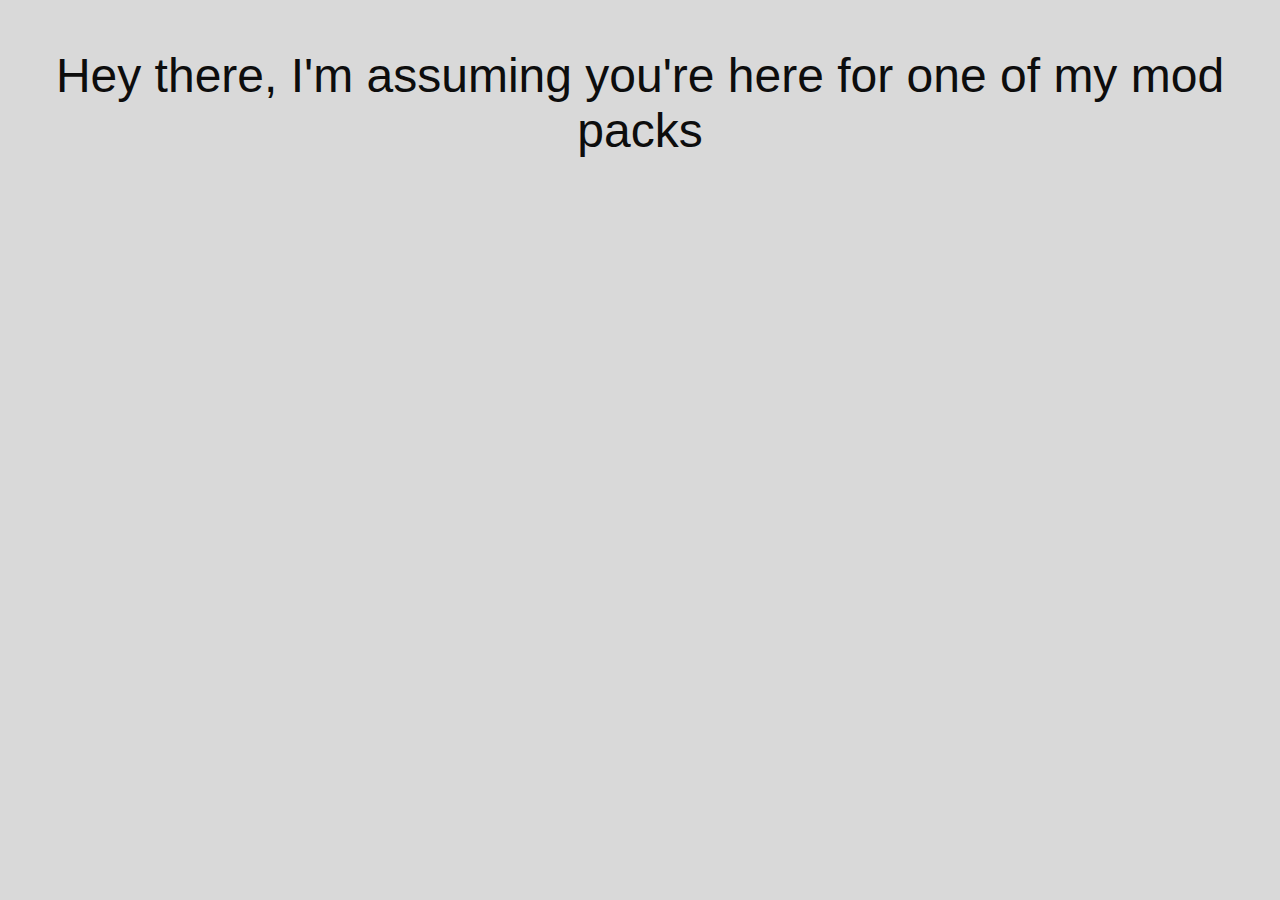
<file: index.html>
<!DOCTYPE html>
<html lang="en">
<head>
    <title>TheOtherAnxxity</title>
    <link rel="stylesheet" href="index.css">
</head>
<body>
    <p>Hey there, I'm assuming you're here for one of my mod packs</p>
</body>
</html>
</file>
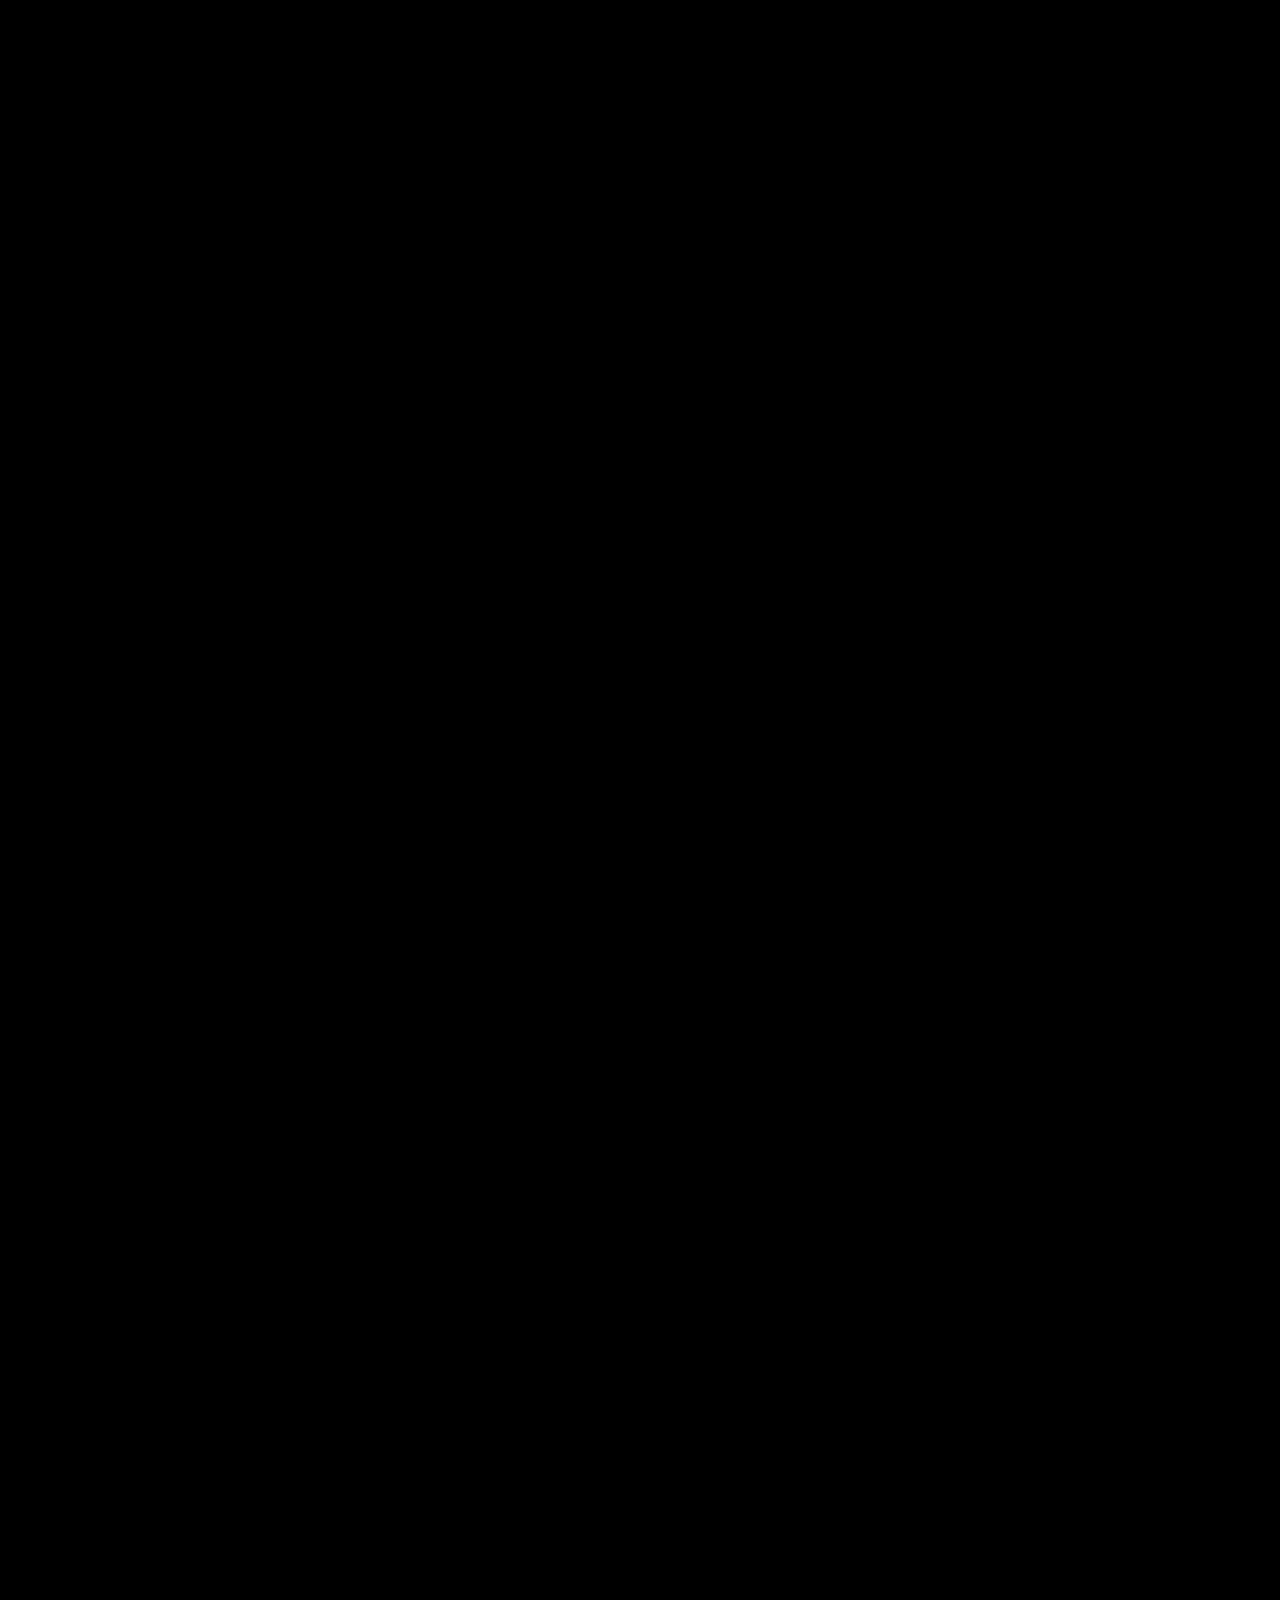
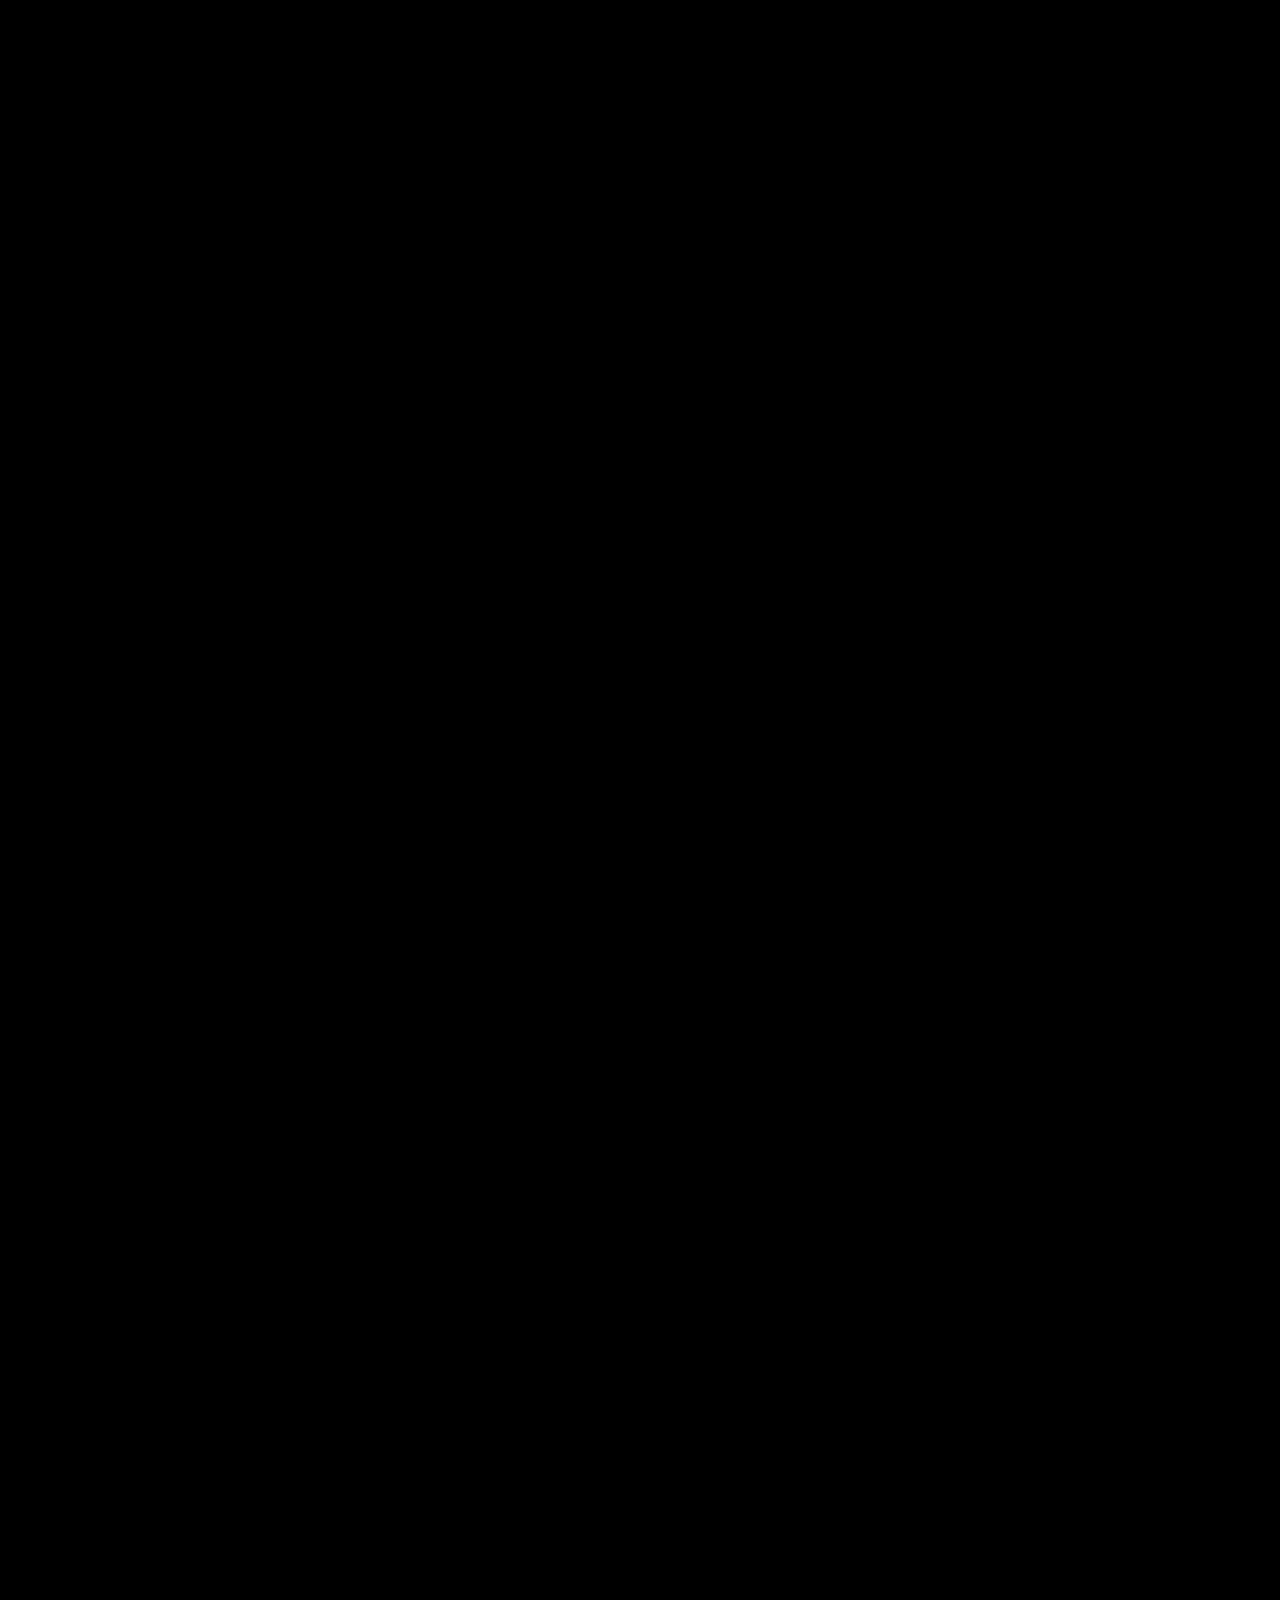
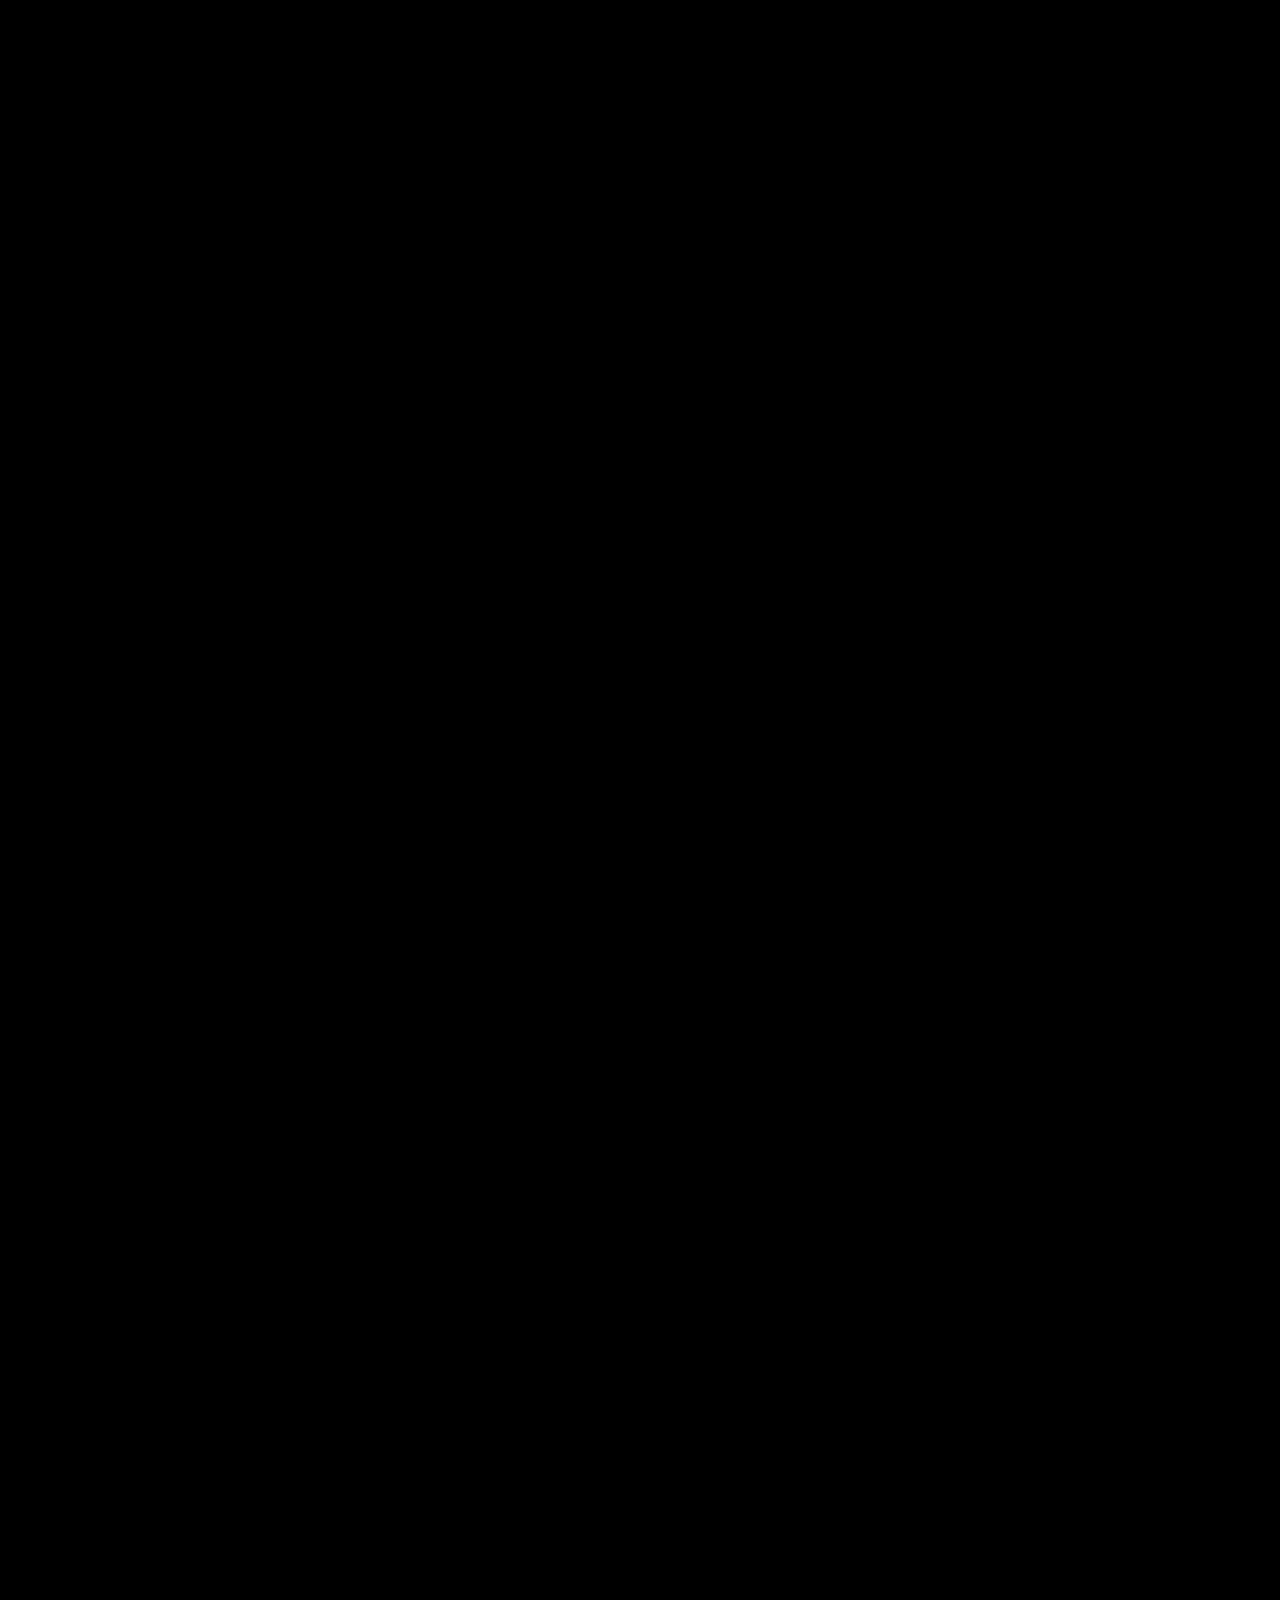
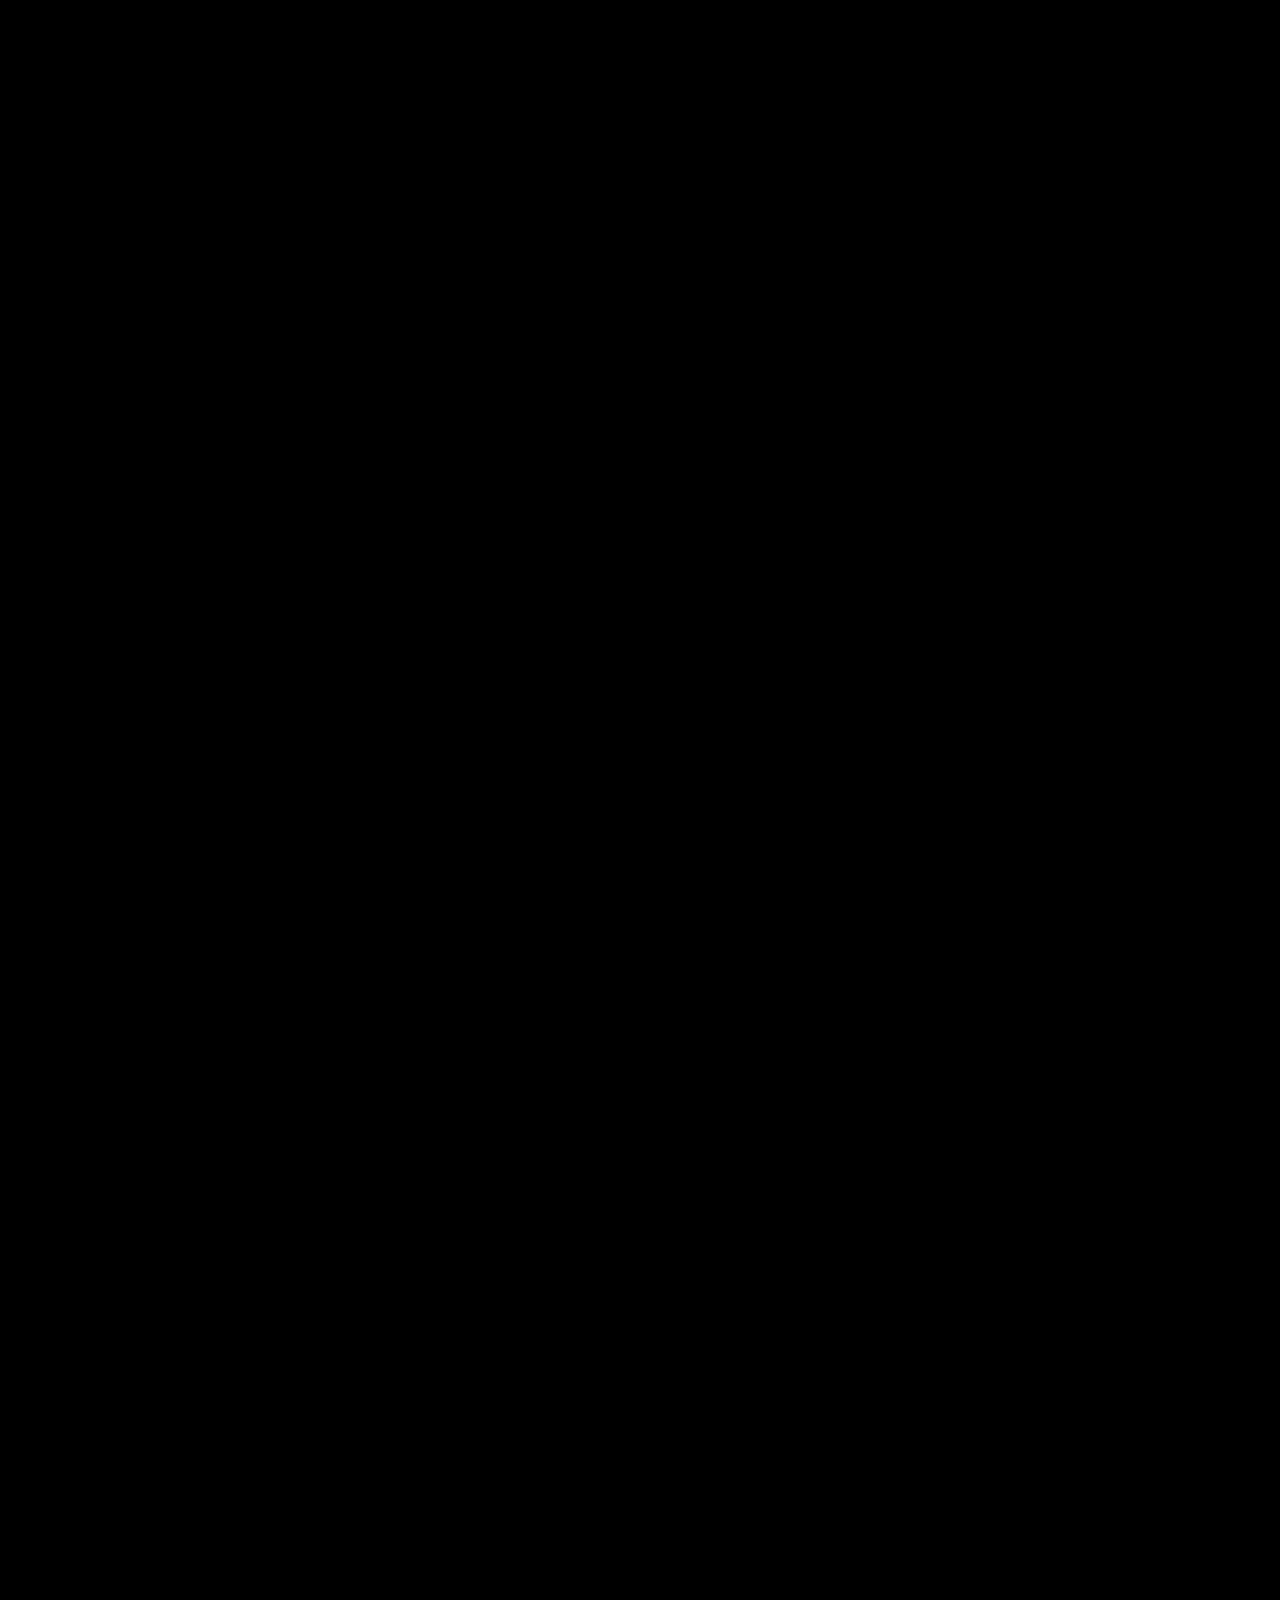
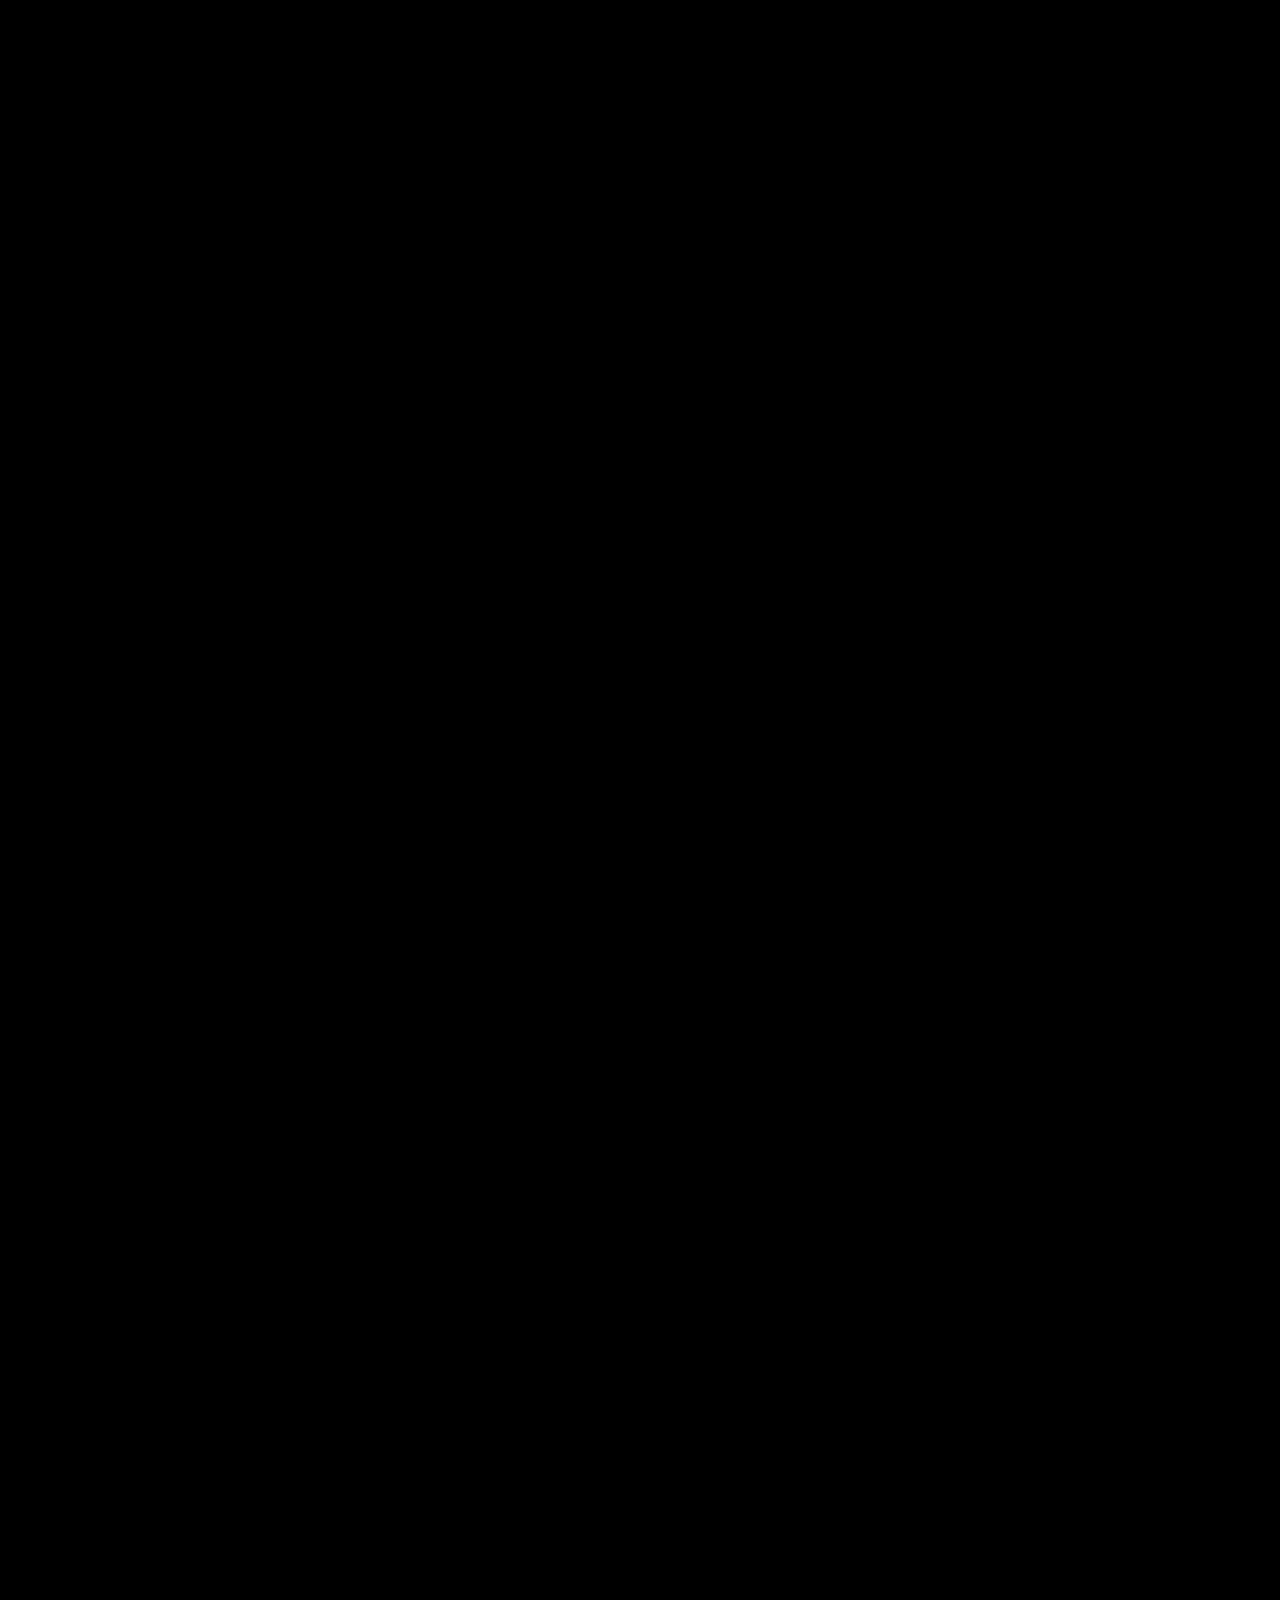
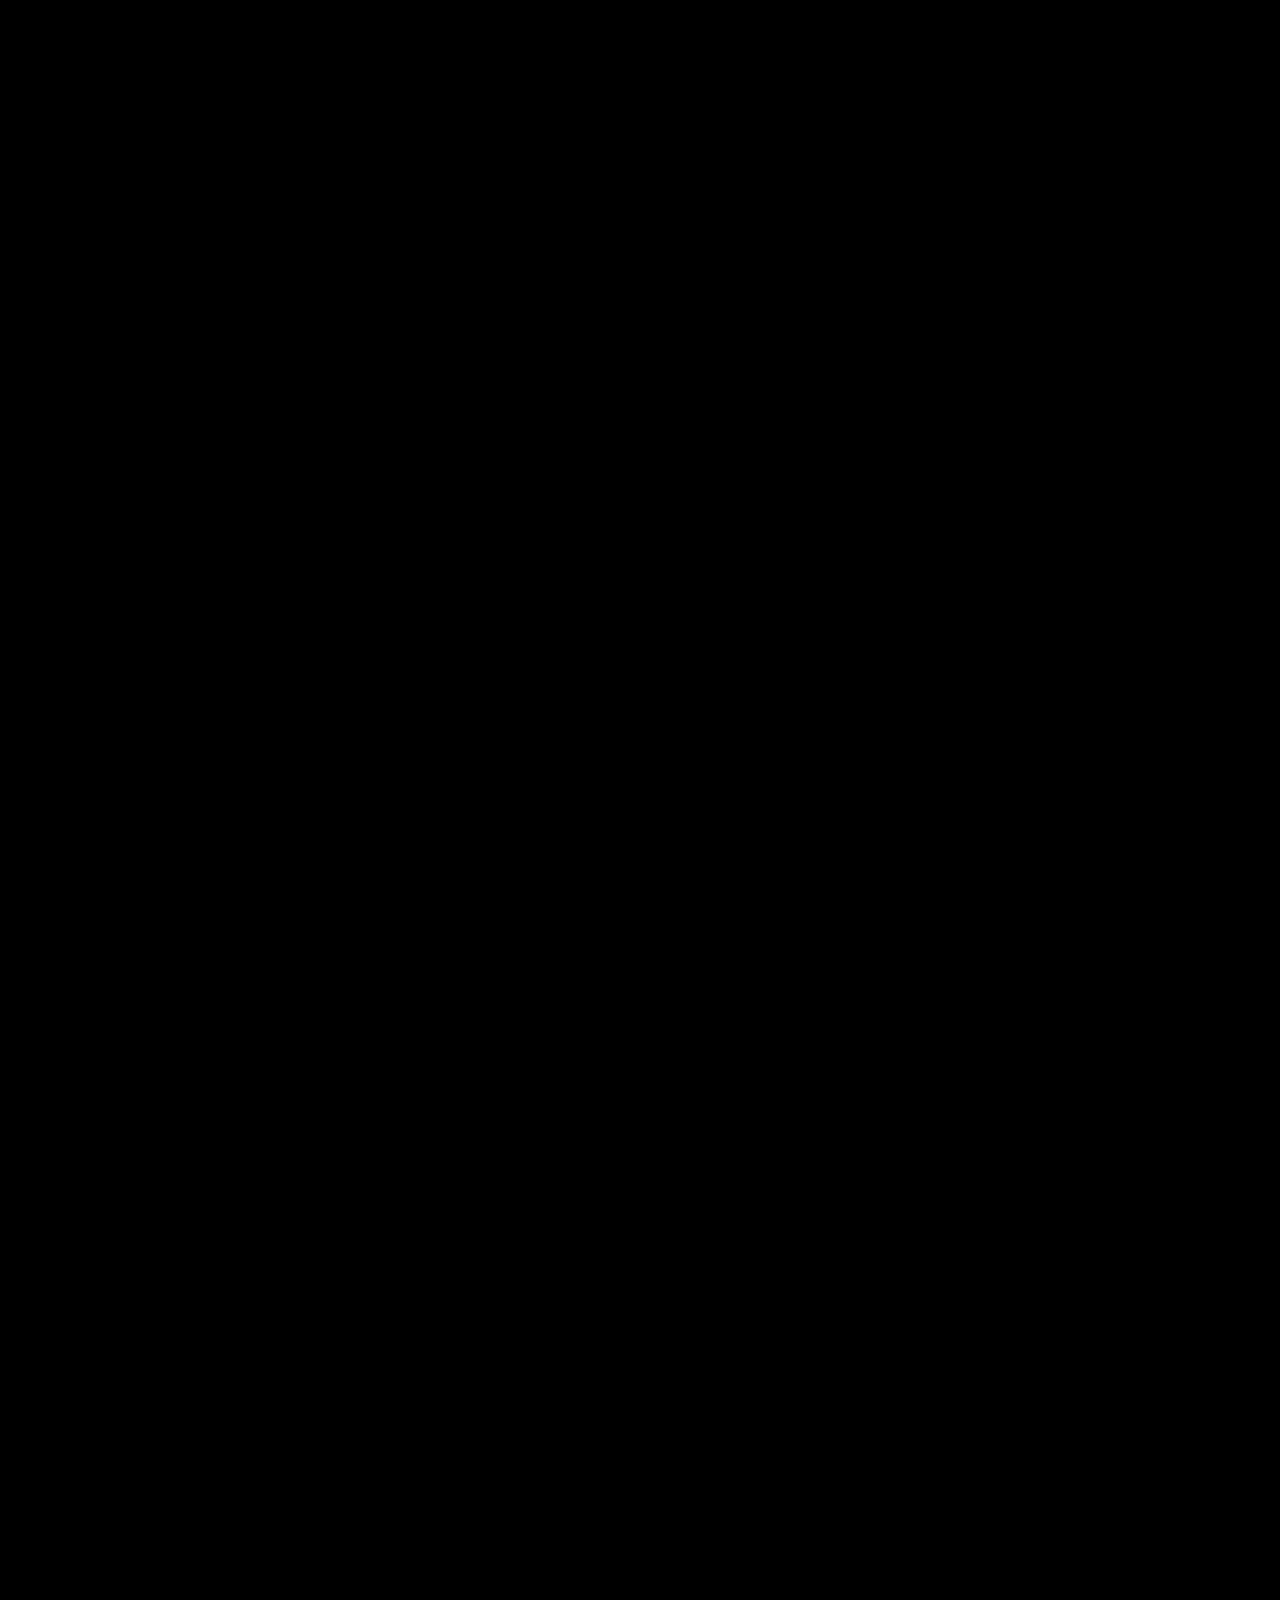
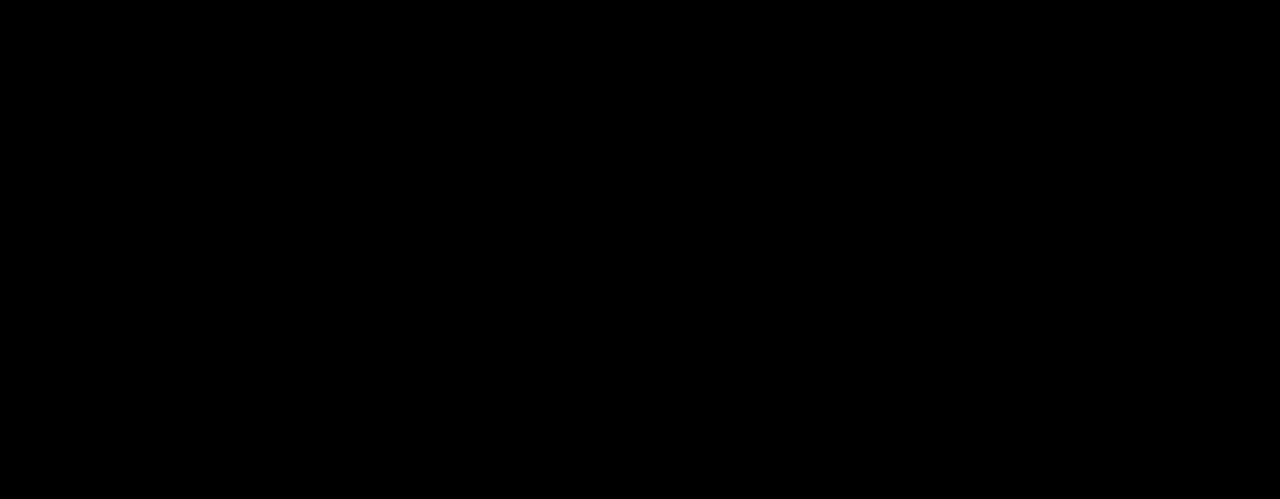
<file: servers/alonefield/overworld.html>
<html>
  <head>
    <style>
        img {
            image-rendering: pixelated;
        }
        body {
            background-color: black;
        }
    </style>
  </head>
  <body>
    <img src="overworld.png" alt="TheOtherAnxxity's overworld map on AloneField"/>
  </body>
</html>
</file>
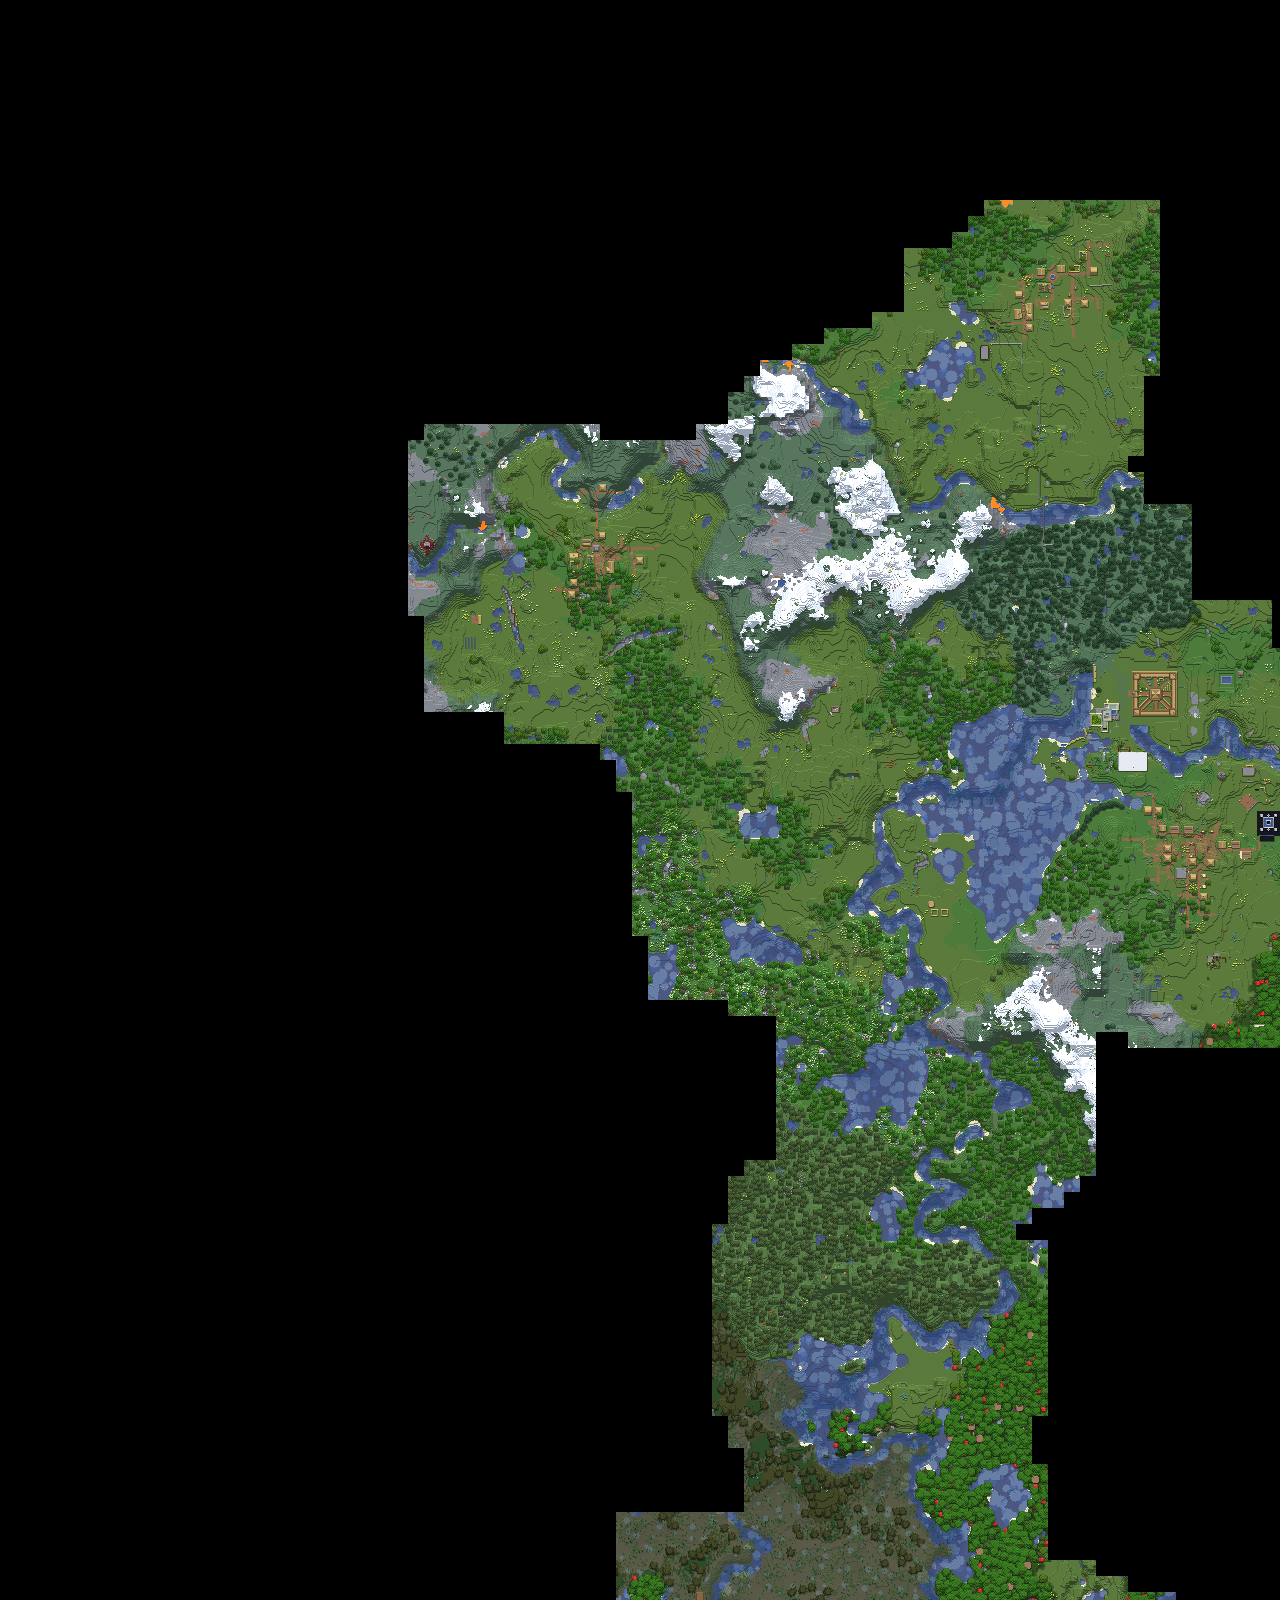
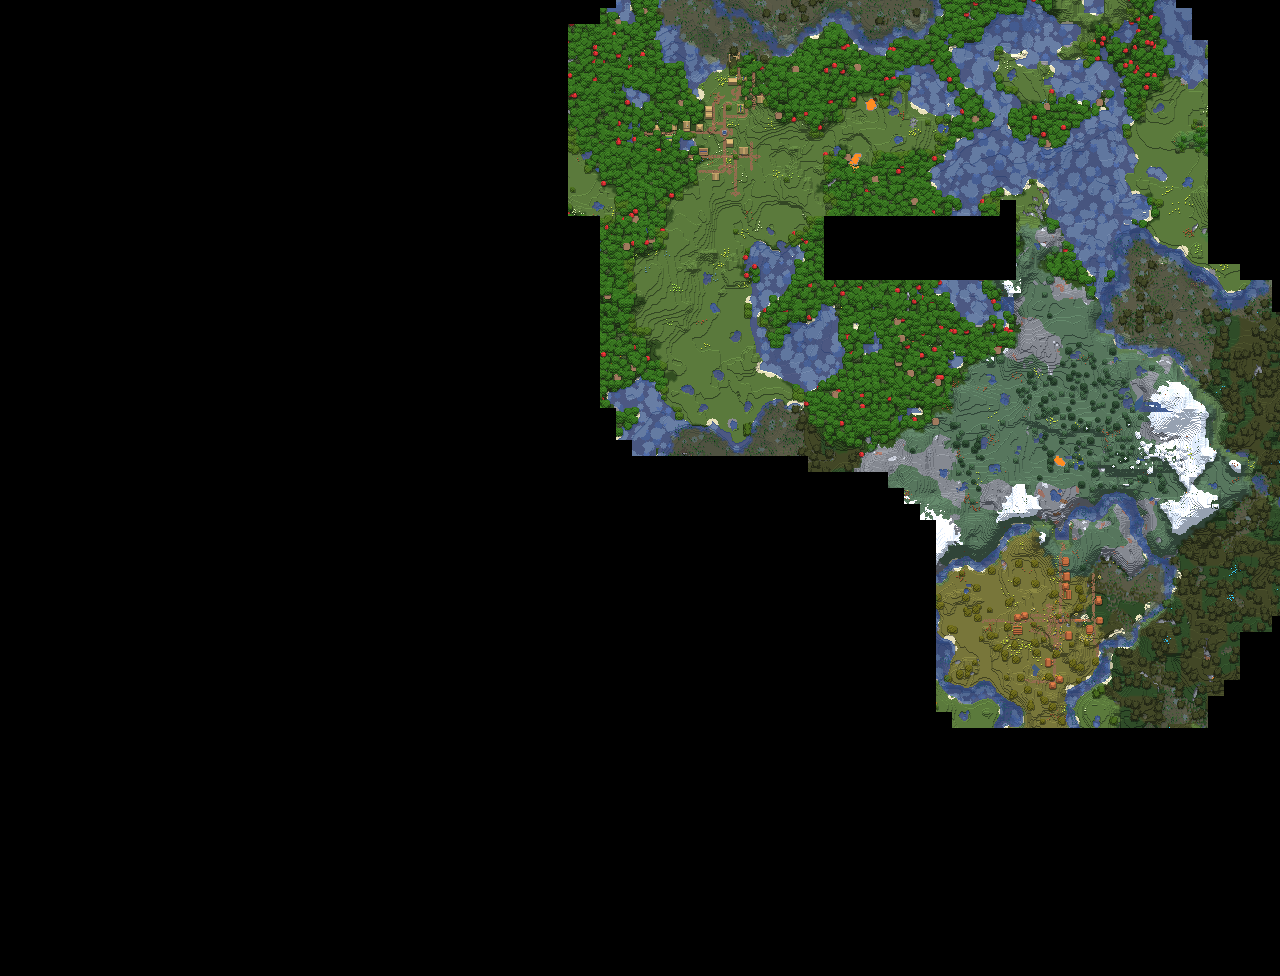
<file: servers/aternos/11thGradeBois/overworld.html>
<html>
  <head>
    <style>
        img {
            image-rendering: pixelated;
        }
        body {
            background-color: black;
        }
    </style>
  </head>
  <body>
    <img src="overworld.png" alt="TheOtherAnxxity's overworld map on 11th Grade Bois"/>
  </body>
</html>
</file>
<file: index.css>
body {
    --shade: 85%;
    background-color: hsl(0, 0%, var(--shade));
}

p {
    font-family: Verdana, sans-serif;
    color: hsl(0, 0%, 5%);
    text-align: center;
    font-size: 3em;
}
</file>
